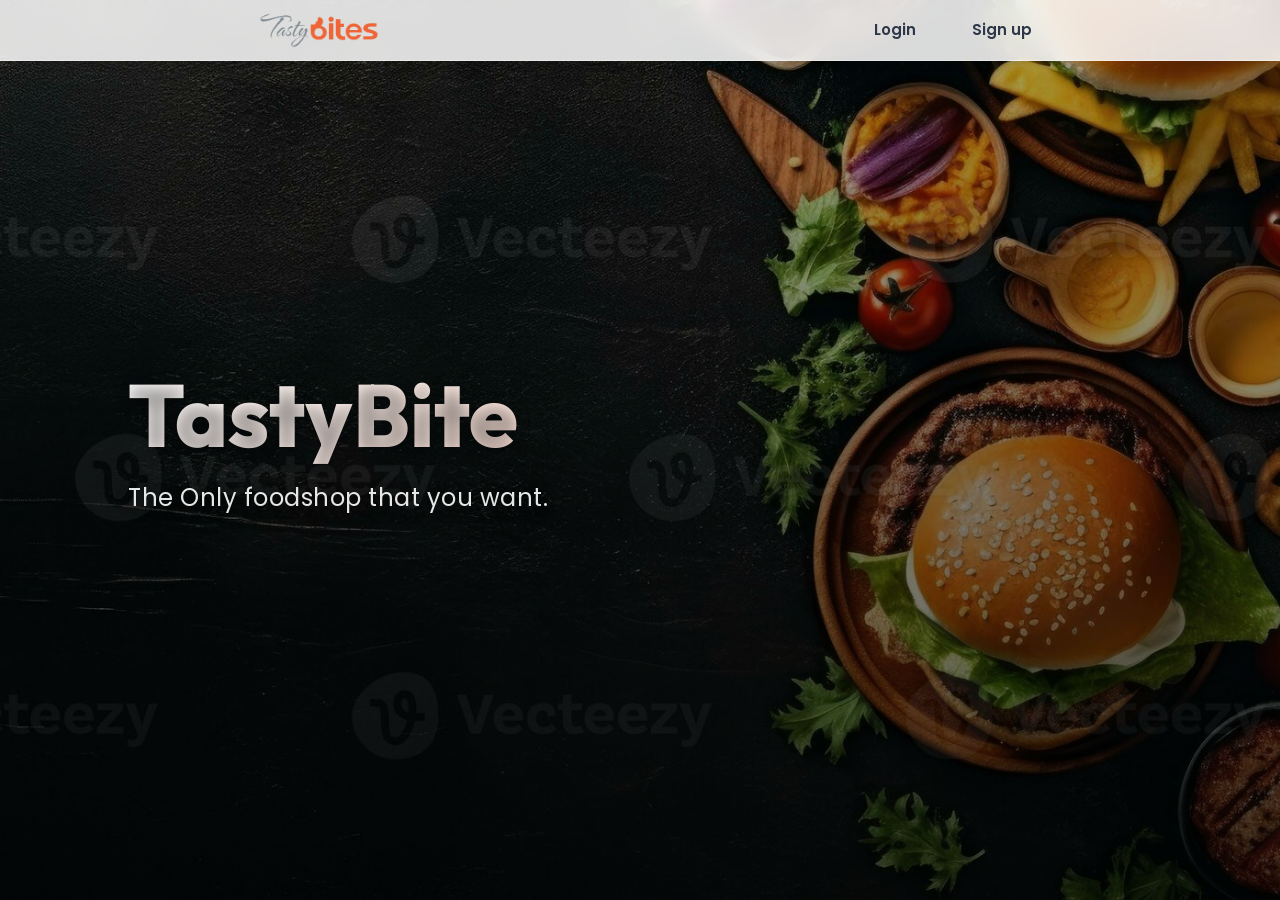
<file: TastyBite (Front-end)/index.html>
<!DOCTYPE html>
<html lang="en">

<head>
    <meta charset="UTF-8">
    <meta name="viewport" content="width=device-width, initial-scale=1.0">
    <title>Home</title>
    <link href="https://cdn.jsdelivr.net/npm/bootstrap@5.3.3/dist/css/bootstrap.min.css" rel="stylesheet"
        integrity="sha384-QWTKZyjpPEjISv5WaRU9OFeRpok6YctnYmDr5pNlyT2bRjXh0JMhjY6hW+ALEwIH" crossorigin="anonymous">
    <link rel="stylesheet" href="./style.css">

</head>

<body>

    <div class="background">
        <nav class="d-flex justify-content-around align-items-center p-2">
            <div>
                <a id="logo-link" href="./index.html"><img style="height: 50px;"
                        src="./Image/background-logo-edited.png" alt=""></a>
            </div>
            <ul class="d-flex gap-4 mb-0">
                <!-- <li class="menu"><a href="./food.html">Food</a></li> -->
                <li class="menu"><a href="./login.html">Login</a></li>
                <li class="menu"><a href="./Sign_up.html">Sign up</a></li>
            </ul>
        </nav>
        <div class="background-texts">
            <h1 class="background-title">TastyBite</h1>
            <p class="background-txt">The Only foodshop that you want.</p>
        </div>


    </div>


    <!-- script -->
    <script src="./app.js"></script>
    <script src="https://cdn.jsdelivr.net/npm/bootstrap@5.3.3/dist/js/bootstrap.bundle.min.js"
        integrity="sha384-YvpcrYf0tY3lHB60NNkmXc5s9fDVZLESaAA55NDzOxhy9GkcIdslK1eN7N6jIeHz"
        crossorigin="anonymous"></script>
</body>



</html>
</file>
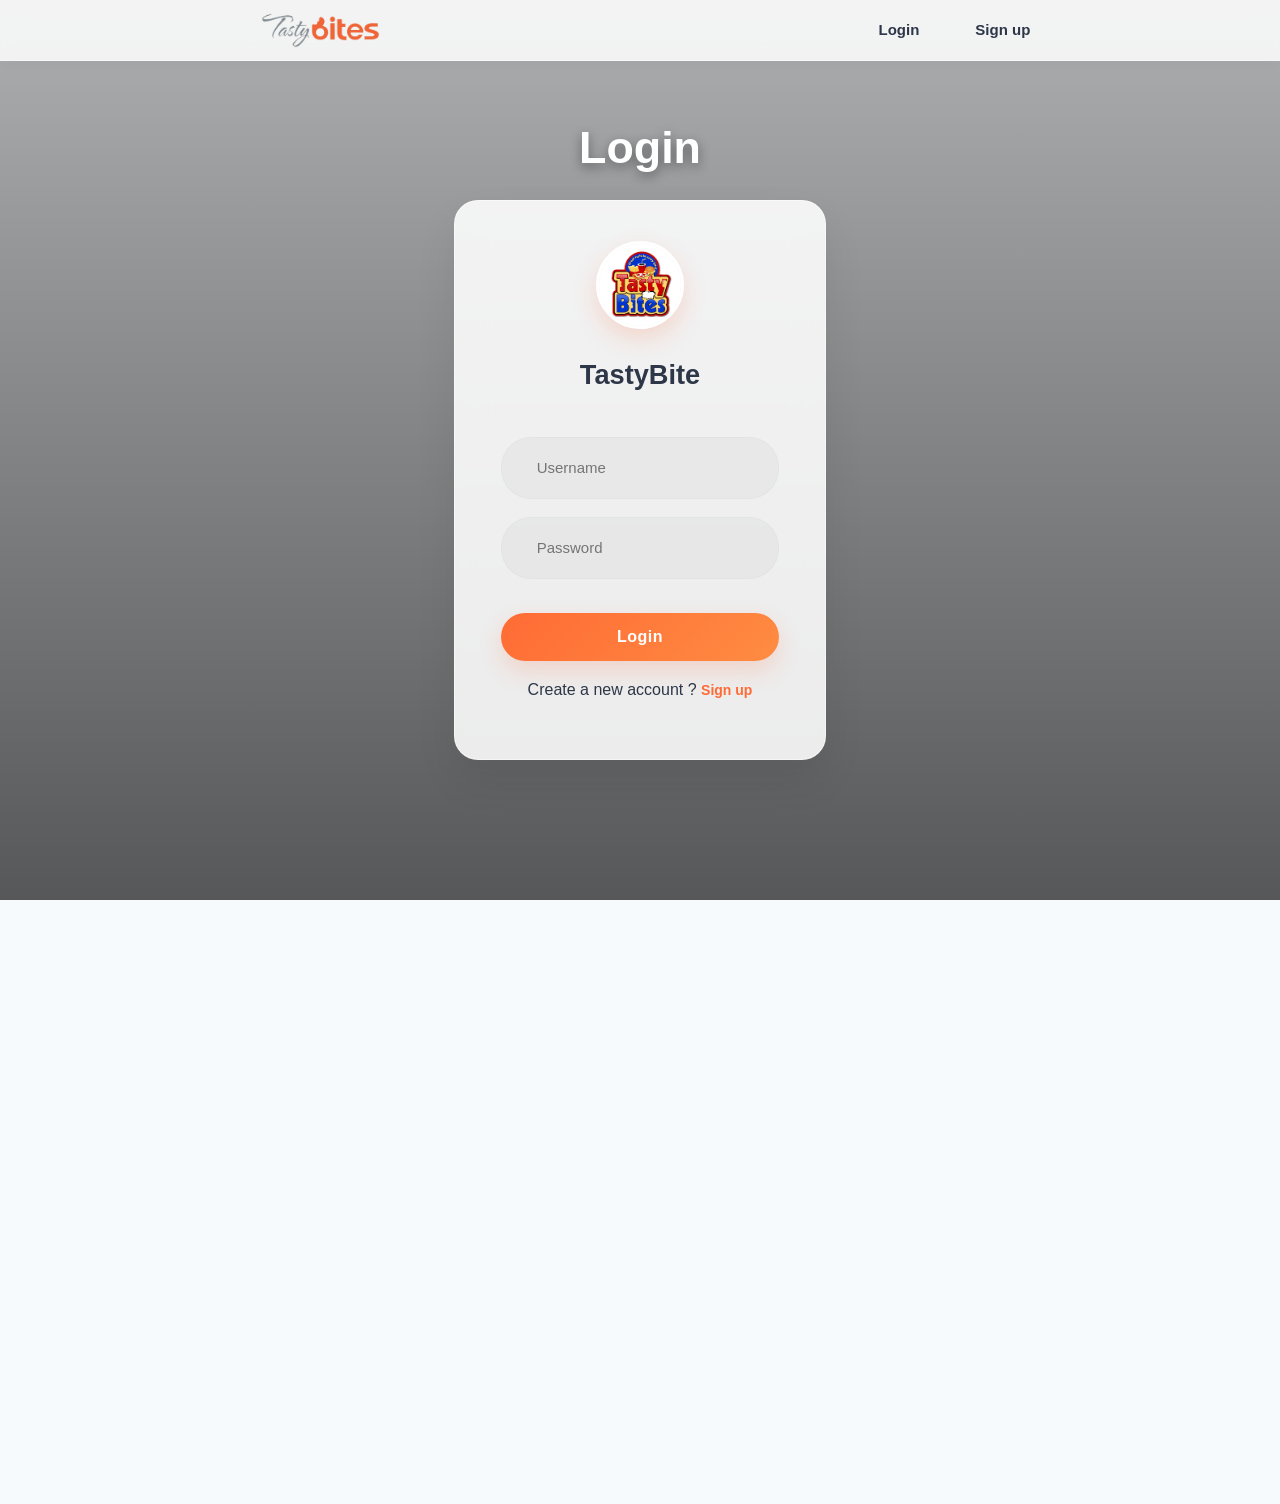
<file: TastyBite (Front-end)/edit_profile.html>
<!DOCTYPE html>
<html lang="en">

<head>
    <meta charset="UTF-8">
    <meta name="viewport" content="width=device-width, initial-scale=1.0">
    <title>Edit Profile - TastyBite</title>

    <link href="https://cdn.jsdelivr.net/npm/bootstrap@5.3.3/dist/css/bootstrap.min.css" rel="stylesheet"
        integrity="sha384-QWTKZyjpPEjISv5WaRU9OFeRpok6YctnYmDr5pNlyT2bRjXh0JMhjY6hW+ALEwIH" crossorigin="anonymous">
    <link rel="stylesheet" href="https://cdnjs.cloudflare.com/ajax/libs/font-awesome/4.7.0/css/font-awesome.min.css">

    <link rel="stylesheet" href="./style.css">
</head>

<body class="All-page-background">

    <nav class="d-flex justify-content-around align-items-center p-2">
        <div>
            <a id="logo-link" href="./index.html"><img style="height: 50px;" src="./Image/background-logo-edited.png" alt=""></a>
        </div>
        <ul class="d-flex gap-4 mb-0 align-items-center">
            <li class="menu"><a href="./food.html">Foods</a></li>
            <li class="menu"><a href="./profile.html">Profile</a></li>
            <li class="menu"><a href="./favorite_foods.html">Favorites</a></li>
            <li class="menu"><a href="./order_history.html">Order History</a></li>
            <li onclick="handlelogOut()" class="menu"><a href="#">Logout</a></li>
            <li class="nav-icon-item">
                <a href="#" class="nav-icon-link" title="Notifications" id="notification-bell-btn">
                    <i class="fa fa-bell"></i>
                    <span class="badge badge-notification" id="nav-notification-count" style="display: none;">0</span>
                </a>
                <div class="notification-dropdown" id="notification-dropdown">
                    <div class="dropdown-header">
                        <span>Notifications</span>
                        <button onclick="clearAllNotifications(event)" class="clear-all-btn">Clear All</button>
                    </div>
                    <div class="dropdown-body" id="notification-items-container">
                        <!-- Loaded dynamically via JS -->
                    </div>
                </div>
            </li>
            <li class="nav-icon-item">
                <a href="./place_order.html" class="nav-icon-link" title="Shopping Cart">
                    <i class="fa fa-shopping-cart"></i>
                    <span class="badge badge-cart" id="nav-cart-count" style="display: none;">0</span>
                </a>
            </li>
        </ul>
    </nav>

    <div class="profile-container d-flex align-items-center justify-content-center" style="min-height: 80vh;">
        <div class="edit-profile-card" style="max-width: 700px; width: 90%; margin: 60px auto; display: block;">
            <h2>Edit Your Profile</h2>
            <form id="edit-profile-form" onsubmit="handleEditProfile(event)">
                <div class="row">
                    <div class="col-md-6 form-group">
                        <label for="first_name">First Name</label>
                        <input type="text" id="first_name" placeholder="First name">
                    </div>
                    <div class="col-md-6 form-group">
                        <label for="last_name">Last Name</label>
                        <input type="text" id="last_name" placeholder="Last name">
                    </div>
                </div>
                
                <div class="form-group">
                    <label for="email">Email Address</label>
                    <input type="email" id="email" placeholder="Email address" required>
                </div>
                
                <div class="form-group">
                    <label for="contact_number">Contact Number</label>
                    <input type="text" id="contact_number" placeholder="Contact number" required>
                </div>
                
                <div class="form-group">
                    <label for="address">Delivery Address</label>
                    <input type="text" id="address" placeholder="Address" required>
                </div>
                
                <div class="form-group">
                    <label for="image_url">Profile Picture URL</label>
                    <input type="url" id="image_url" placeholder="Image URL">
                </div>
                
                <div class="d-flex gap-3 mt-4">
                    <button type="button" onclick="window.location.href='./profile.html'" id="search-button" style="flex: 1; background: linear-gradient(135deg, #718096 0%, #4a5568 100%); border-radius: 12px; box-shadow: none;">Cancel</button>
                    <button type="submit" id="search-button" style="flex: 1.5; border-radius: 12px;">Save Changes</button>
                </div>
            </form>
        </div>
    </div>

    <footer class="footer-all p-5">
        <div class="container w-75 m-auto p-5 row">
            <div class="col-md-6">
                <h3>TastyBite</h3>
                <h5>Follow Us On</h5>
                <div class="icons">
                    <img src="./Image/LinkedIn.png" alt="">
                    <img src="./Image/YouTube.png" alt="">
                </div>
            </div>
            <div class="col-md-6">
                <h5>Company</h5>
                <li>About</li>
                <li>Contact us</li>
                <li>Culture</li>
                <li>Blog</li>
            </div>
        </div>
        <hr>
        <p class="text-center mt-3"><small>Copyright @ TastyBite. All Rights Reserved</small></p>
    </footer>

    <!-- script -->
    <script src="./app.js"></script>
    <script src="./edit_profile.js"></script>
    <script src="./logout.js"></script>
    <script src="https://cdn.jsdelivr.net/npm/bootstrap@5.3.3/dist/js/bootstrap.bundle.min.js"
        integrity="sha384-YvpcrYf0tY3lHB60NNkmXc5s9fDVZLESaAA55NDzOxhy9GkcIdslK1eN7N6jIeHz"
        crossorigin="anonymous"></script>
</body>

</html>
</file>
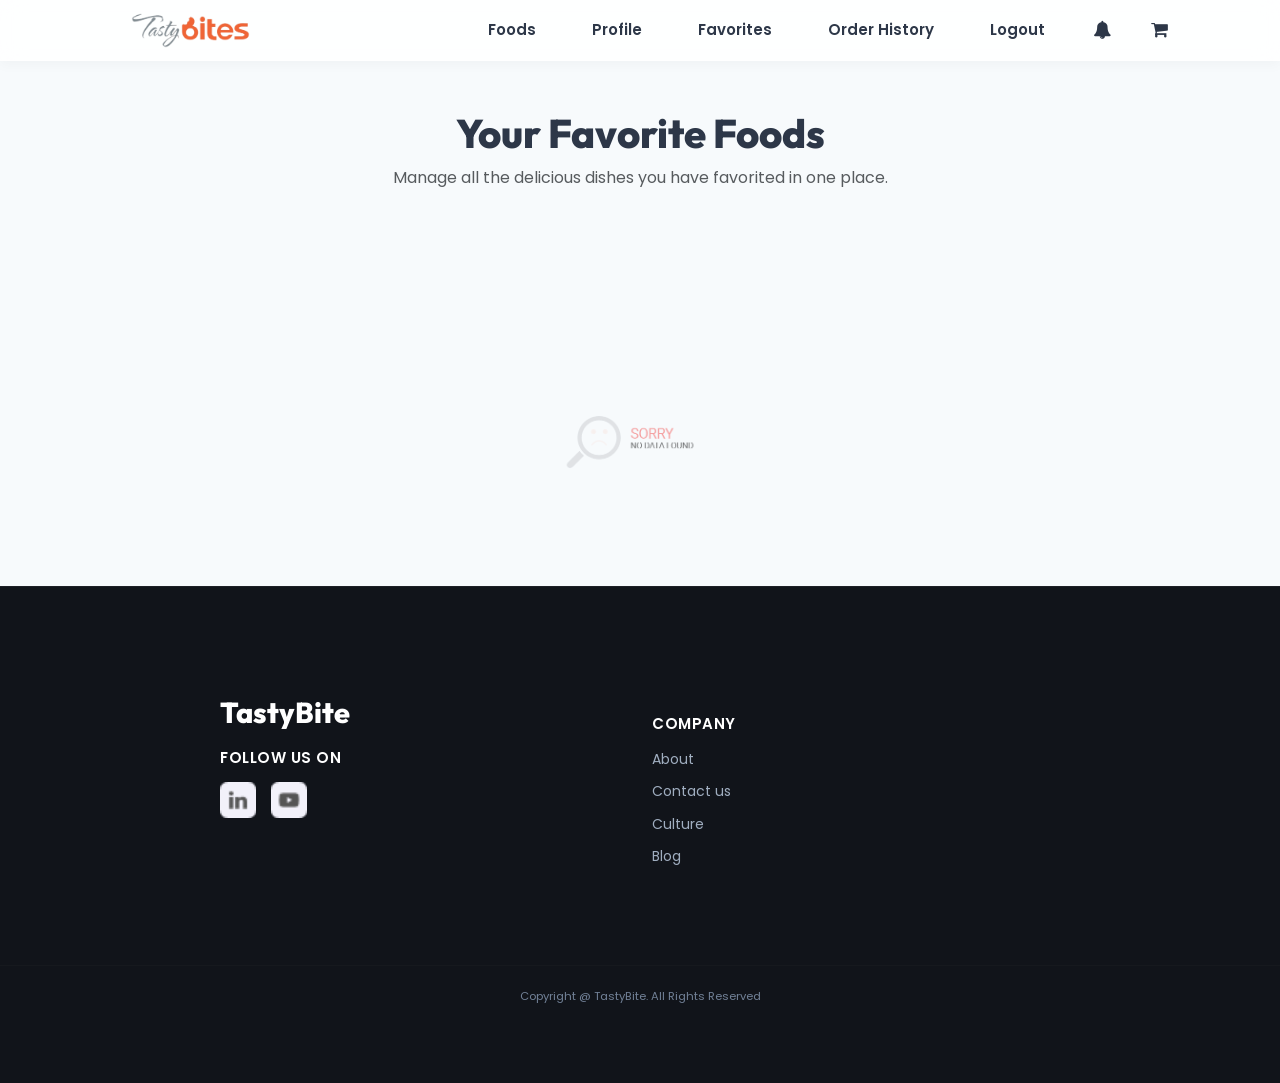
<file: TastyBite (Front-end)/favorite_foods.html>
<!DOCTYPE html>
<html lang="en">

<head>
    <meta charset="UTF-8">
    <meta name="viewport" content="width=device-width, initial-scale=1.0">
    <title>Favorite Foods</title>
    <link href="https://cdn.jsdelivr.net/npm/bootstrap@5.3.3/dist/css/bootstrap.min.css" rel="stylesheet"
        integrity="sha384-QWTKZyjpPEjISv5WaRU9OFeRpok6YctnYmDr5pNlyT2bRjXh0JMhjY6hW+ALEwIH" crossorigin="anonymous">
    <link rel="stylesheet" href="https://cdnjs.cloudflare.com/ajax/libs/font-awesome/4.7.0/css/font-awesome.min.css">
    <link rel="stylesheet" href="./style.css">
</head>

<body class="All-page-background">
    <nav class="d-flex justify-content-around align-items-center p-2">
        <div>
            <a id="logo-link" href="./index.html"><img style="height: 50px;" src="./Image/background-logo-edited.png" alt=""></a>
        </div>
        <ul class="d-flex gap-4 mb-0 align-items-center">
            <li class="menu"><a href="./food.html">Foods</a></li>
            <li class="menu"><a href="./profile.html">Profile</a></li>
            <li class="menu"><a href="./favorite_foods.html">Favorites</a></li>
            <li class="menu"><a href="./order_history.html">Order History</a></li>
            <li onclick="handlelogOut()" class="menu"><a href="#">Logout</a></li>
            <li class="nav-icon-item">
                <a href="#" class="nav-icon-link" title="Notifications" id="notification-bell-btn">
                    <i class="fa fa-bell"></i>
                    <span class="badge badge-notification" id="nav-notification-count" style="display: none;">0</span>
                </a>
                <div class="notification-dropdown" id="notification-dropdown">
                    <div class="dropdown-header">
                        <span>Notifications</span>
                        <button onclick="clearAllNotifications(event)" class="clear-all-btn">Clear All</button>
                    </div>
                    <div class="dropdown-body" id="notification-items-container">
                        <!-- Loaded dynamically via JS -->
                    </div>
                </div>
            </li>
            <li class="nav-icon-item">
                <a href="./place_order.html" class="nav-icon-link" title="Shopping Cart">
                    <i class="fa fa-shopping-cart"></i>
                    <span class="badge badge-cart" id="nav-cart-count" style="display: none;">0</span>
                </a>
            </li>
        </ul>
    </nav>

    <!-- Page Header Title -->
    <div class="container my-5">
        <h1 class="text-center" style="font-family: 'Outfit', sans-serif; font-weight: 800; color: var(--text-dark);">Your Favorite Foods</h1>
        <p class="text-center text-muted">Manage all the delicious dishes you have favorited in one place.</p>
    </div>

    <!-- Favorite Food items show korar kaj -->
    <div id="AllFavoriteFood" class="d-flex justify-content-center flex-wrap gap-4 px-3" style="max-width: 1200px; margin: 0 auto 80px auto;">
        <!-- Loaded dynamically via JS -->
    </div>

    <!-- No Data State -->
    <div id="nodata" style="display: none;">
        <img src="./Image/nodata (1).png" alt="">
    </div>

    <!-- footer er kaj -->
    <footer class="footer-all p-5">
        <div class="container w-75 m-auto p-5 row">
            <div class="col-md-6">
                <h3>TastyBite</h3>
                <h5>Follow Us On</h5>
                <div class="icons">
                    <img src="./Image/LinkedIn.png" alt="">
                    <img src="./Image/YouTube.png" alt="">
                </div>
            </div>
            <div class="col-md-6">
                <h5>Company</h5>
                <li>About</li>
                <li>Contact us</li>
                <li>Culture</li>
                <li>Blog</li>
            </div>
        </div>
        <hr>
        <p class="text-center mt-3"><small>Copyright @ TastyBite. All Rights Reserved</small></p>
    </footer>

    <!-- scripts -->
    <script src="./app.js"></script>
    <script src="./favorite_foods.js"></script>
    <script src="./logout.js"></script>
    <script src="https://cdn.jsdelivr.net/npm/bootstrap@5.3.3/dist/js/bootstrap.bundle.min.js"
        integrity="sha384-YvpcrYf0tY3lHB60NNkmXc5s9fDVZLESaAA55NDzOxhy9GkcIdslK1eN7N6jIeHz"
        crossorigin="anonymous"></script>
</body>

</html>
</file>
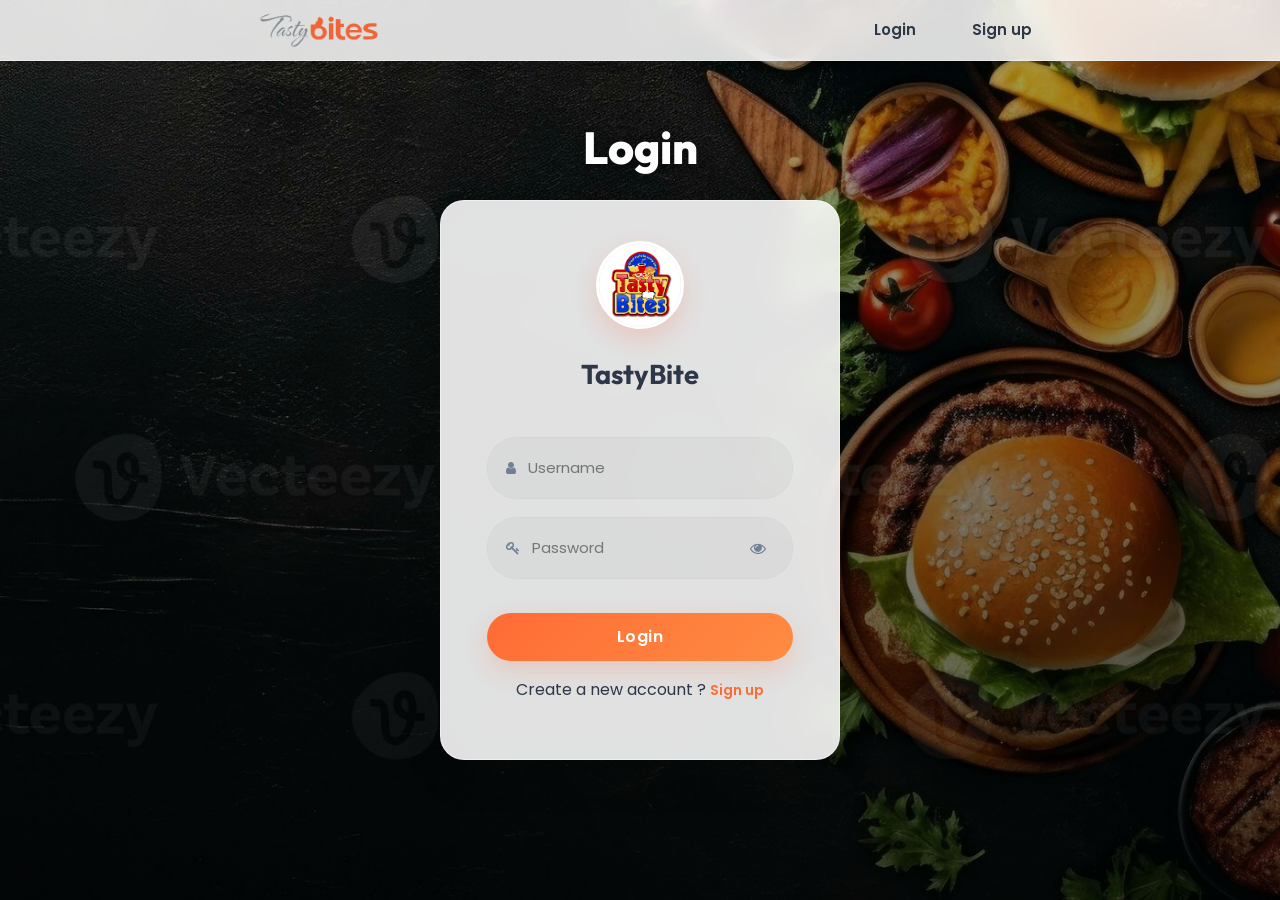
<file: TastyBite (Front-end)/food.html>
<!DOCTYPE html>
<html lang="en">

<head>
    <meta charset="UTF-8">
    <meta name="viewport" content="width=device-width, initial-scale=1.0">
    <title>Food Items</title>
    <link href="https://cdn.jsdelivr.net/npm/bootstrap@5.3.3/dist/css/bootstrap.min.css" rel="stylesheet"
        integrity="sha384-QWTKZyjpPEjISv5WaRU9OFeRpok6YctnYmDr5pNlyT2bRjXh0JMhjY6hW+ALEwIH" crossorigin="anonymous">
    <link rel="stylesheet" href="https://cdnjs.cloudflare.com/ajax/libs/font-awesome/4.7.0/css/font-awesome.min.css">
    <link rel="stylesheet" href="./style.css">
</head>

<body class="All-page-background">
    <nav class="d-flex justify-content-around align-items-center p-2">
        <div>
            <a id="logo-link" href="./index.html"><img style="height: 50px;" src="./Image/background-logo-edited.png" alt=""></a>
        </div>
        <ul class="d-flex gap-4 mb-0 align-items-center">
            <li class="menu"><a href="./food.html">Foods</a></li>
            <li class="menu"><a href="./profile.html">Profile</a></li>
            <li class="menu"><a href="./favorite_foods.html">Favorites</a></li>
            <li class="menu"><a href="./order_history.html">Order History</a></li>
            <li onclick="handlelogOut()" class="menu"><a href="#">Logout</a></li>
            <li class="nav-icon-item">
                <a href="#" class="nav-icon-link" title="Notifications" id="notification-bell-btn">
                    <i class="fa fa-bell"></i>
                    <span class="badge badge-notification" id="nav-notification-count" style="display: none;">0</span>
                </a>
                <div class="notification-dropdown" id="notification-dropdown">
                    <div class="dropdown-header">
                        <span>Notifications</span>
                        <button onclick="clearAllNotifications(event)" class="clear-all-btn">Clear All</button>
                    </div>
                    <div class="dropdown-body" id="notification-items-container">
                        <!-- Loaded dynamically via JS -->
                    </div>
                </div>
            </li>
            <li class="nav-icon-item">
                <a href="./place_order.html" class="nav-icon-link" title="Shopping Cart">
                    <i class="fa fa-shopping-cart"></i>
                    <span class="badge badge-cart" id="nav-cart-count" style="display: none;">0</span>
                </a>
            </li>
        </ul>
    </nav>


    <!-- search er kaj -->
    <div class="search-container">
        <div class="center">
            <div>
                <input id="search" type="text" placeholder="search...">
            </div>
            <div>
                <button id="search-button" onclick="handleSearch()">Search</button>
            </div>
        </div>

    </div>

    <!-- Premium Price range & Sorting Toolbar -->
    <div class="filter-toolbar">
        <div class="filter-group">
            <div class="filter-item">
                <label for="price-range">Max Price: <span id="price-val">৳1000</span></label>
                <input type="range" id="price-range" min="0" max="1000" step="10" value="1000" oninput="applyFiltersAndSort()">
            </div>

            <div class="filter-item">
                <label for="category-select">Category:</label>
                <select id="category-select" onchange="applyFiltersAndSort()">
                    <option value="all">All Categories</option>
                </select>
            </div>
            
            <div class="filter-item">
                <label for="sort-by">Sort By:</label>
                <select id="sort-by" onchange="applyFiltersAndSort()">
                    <option value="default">Default</option>
                    <option value="low-to-high">Price: Low to High</option>
                    <option value="high-to-low">Price: High to Low</option>
                    <option value="popular">Popular (Specials First)</option>
                    <option value="discount">Highest Discount</option>
                </select>
            </div>
        </div>
    </div>






    <!-- <div id="nodata">
        <div>
            <img src="./Image/nodata (1).png" alt="">
        </div>
        <div>
            <h1>hello</h1>
        </div>
    </div> -->

    <!-- food items show korar kaj -->
    <div id="AllFood">
        <!-- <div class="food-cart">
            <img class="food-img" src="./Image/satoru-gojo-.png" alt="">
            <h4>Gojo Satoru</h4>
            <p>Description</p>
            <h4>category</h4>
            <hr>
            <h4>price <span class="fs-6">50% off</span></h4>
            <h4>Discount price</h4>
            <div class="d-flex justify-content-around">
                <button>Details</button>
                <button>Add to cart</button>
            </div>
        </div> -->
    </div>
    <div id="nodata">
        <img src="./Image/nodata (1).png" alt="">
    </div>


    <!-- footer er kaj -->
    <footer class="footer-all p-5">
        <div class="container w-75 m-auto p-5 row">
            <div class="col-md-6">
                <h3>TastyBite</h3>
                <h5>Follow Us On</h5>
                <div class="icons">
                    <img src="./Image/LinkedIn.png" alt="">
                    <img src="./Image/YouTube.png" alt="">
                </div>
            </div>
            <div class="col-md-6">
                <h5>Company</h5>
                <li>About</li>
                <li>Contact us</li>
                <li>Culture</li>
                <li>Blog</li>
            </div>
        </div>
        <hr>
        <p class="text-center mt-3"><small>Copyright @ TastyBite. All Rights Reserved</small></p>

    </footer>



    <!-- script -->
    <script src="./app.js"></script>
    <script src="./food.js"></script>
    <script src="./Food_details.js"></script>
    <script src="./logout.js"></script>
    <script src="https://cdn.jsdelivr.net/npm/bootstrap@5.3.3/dist/js/bootstrap.bundle.min.js"
        integrity="sha384-YvpcrYf0tY3lHB60NNkmXc5s9fDVZLESaAA55NDzOxhy9GkcIdslK1eN7N6jIeHz"
        crossorigin="anonymous"></script>
</body>

</html>
</file>
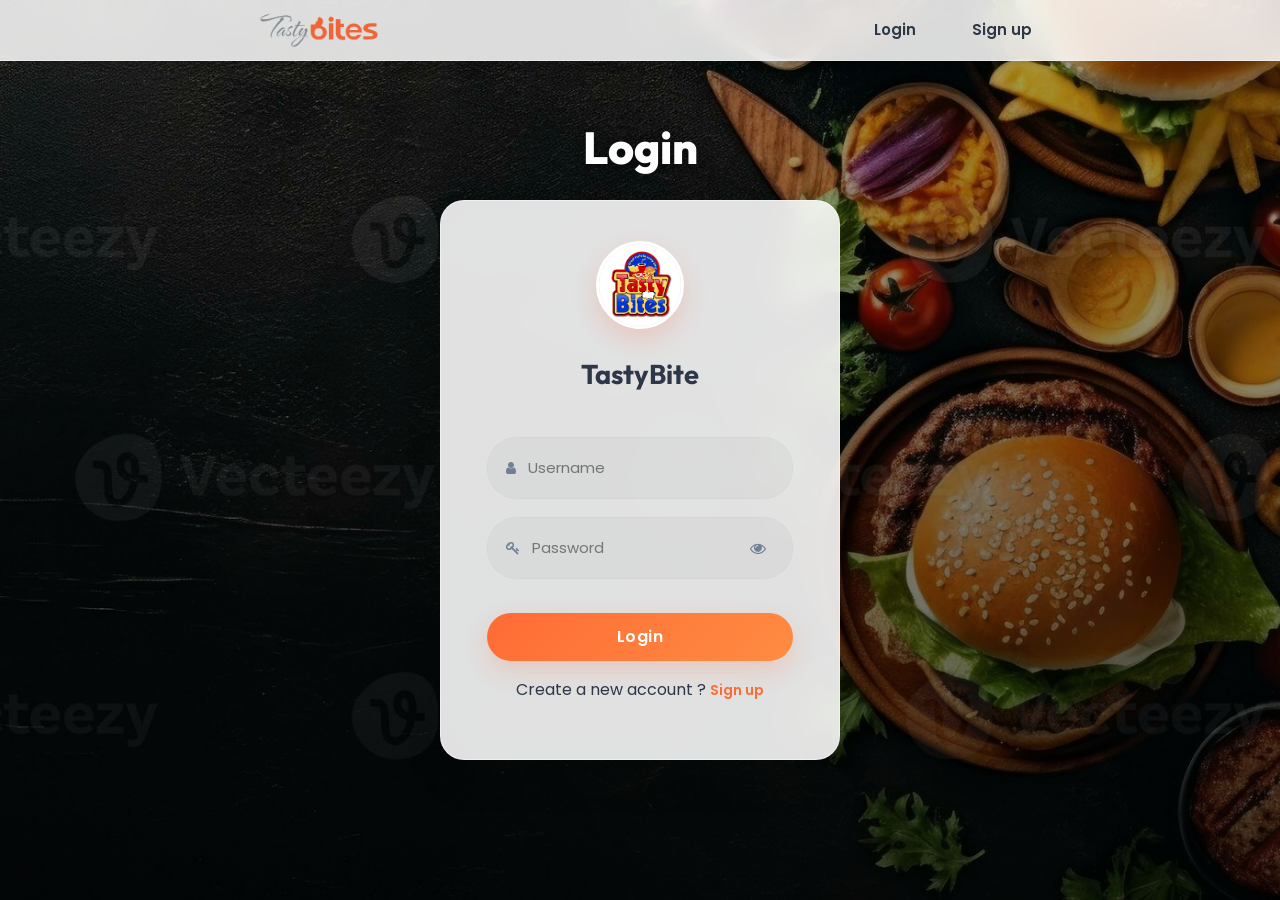
<file: TastyBite (Front-end)/login.html>
<!DOCTYPE html>
<html lang="en">

<head>
    <meta charset="UTF-8">
    <meta name="viewport" content="width=device-width, initial-scale=1.0">
    <title>Login</title>
    <link href="https://cdn.jsdelivr.net/npm/bootstrap@5.3.3/dist/css/bootstrap.min.css" rel="stylesheet"
        integrity="sha384-QWTKZyjpPEjISv5WaRU9OFeRpok6YctnYmDr5pNlyT2bRjXh0JMhjY6hW+ALEwIH" crossorigin="anonymous">
    <link rel="stylesheet" href="https://cdnjs.cloudflare.com/ajax/libs/font-awesome/4.7.0/css/font-awesome.min.css">
    <link rel="stylesheet" href="./style.css">
</head>

<body>
    <div class="background">
        <nav class="d-flex justify-content-around align-items-center p-2">
            <div>
                <a id="logo-link" href="./index.html"><img style="height: 50px;" src="./Image/background-logo-edited.png" alt=""></a>
            </div>
            <ul class="d-flex gap-4 mb-0">
                <!-- <li class="menu"><a href="./food.html">Food</a></li> -->
                <li class="menu"><a href="./login.html">Login</a></li>
                <li class="menu"><a href="./Sign_up.html">Sign up</a></li>
            </ul>
        </nav>



        <div class="login-container">
            <h1 class="login-txt">Login</h1>
            <div class="wrapper-login">
                <div class="logo">
                    <img src="./Image/Tastybite.png" alt="">
                </div>
                <div class="text-center mt-4 name">
                    TastyBite
                </div>
                <form class="p-3 mt-3">
                    <div class="form-field d-flex align-items-center">
                        <span class="fa fa-user"></span>

                        <input id="login-username" type="text" name="userName"  placeholder="Username"  required>

                    </div>
                    <div class="form-field d-flex align-items-center">
                        <span class="fa fa-key"></span>

                        <input id="login-password" type="password" name="password"  placeholder="Password"  required>
                        <i class="fa fa-eye password-toggle" onclick="togglePassword('login-password', this)"></i>

                    </div>
                    <button onclick="handleLogin(event)" class="btn mt-3">Login</button>
                </form>
                <div class="text-center fs-6">
                    <p>Create a new account ? <a href="./Sign_up.html">Sign up</a></p>
                </div>
            </div>
        </div>
    </div>
    <!-- navbar er kaj -->
    <!-- <nav class="d-flex justify-content-around align-items-center p-2" style="background-color: #e9dfdfc5;">
        <div>
            <img style="height: 50px;" src="./Image/background-logo-edited.png" alt="">
        </div>
        <div class="d-flex gap-4">
            </ul>
            <li class="menu"><a href="#">Home</a></li>
            <li class="menu"><a href="./food.html">Food</a></li>
            <li class="menu"><a href="#">Login</a></li>
            <li class="menu"><a href="#">Contact</a></li>
            </ul>
        </div>
    </nav> -->












    <!-- footer er kaj -->
    <!-- <footer class="footer-all p-5">
        <div class="container w-75 m-auto p-5 row">
            <div class="col-md-6">
                <h3>TastyBite</h3>
                <h5>Follow Us On</h5>
                <div class="icons">
                    <img src="./Image/LinkedIn.png" alt="">
                    <img src="./Image/YouTube.png" alt="">
                </div>
            </div>
            <div class="col-md-6">
                <h5>Company</h5>
                <li>About</li>
                <li>Contact us</li>
                <li>Culture</li>
                <li>Blog</li>
            </div>
        </div>
        <hr>
        <p class="text-center mt-3"><small>Copyright @ TastyBite. All Rights Reserved</small></p>

    </footer> -->


    <!-- script -->
    <script src="./app.js"></script>
    <script src="./auth.js"></script>
    <script src="https://cdn.jsdelivr.net/npm/bootstrap@5.3.3/dist/js/bootstrap.bundle.min.js"
        integrity="sha384-YvpcrYf0tY3lHB60NNkmXc5s9fDVZLESaAA55NDzOxhy9GkcIdslK1eN7N6jIeHz"
        crossorigin="anonymous"></script>
</body>

</html>
</file>
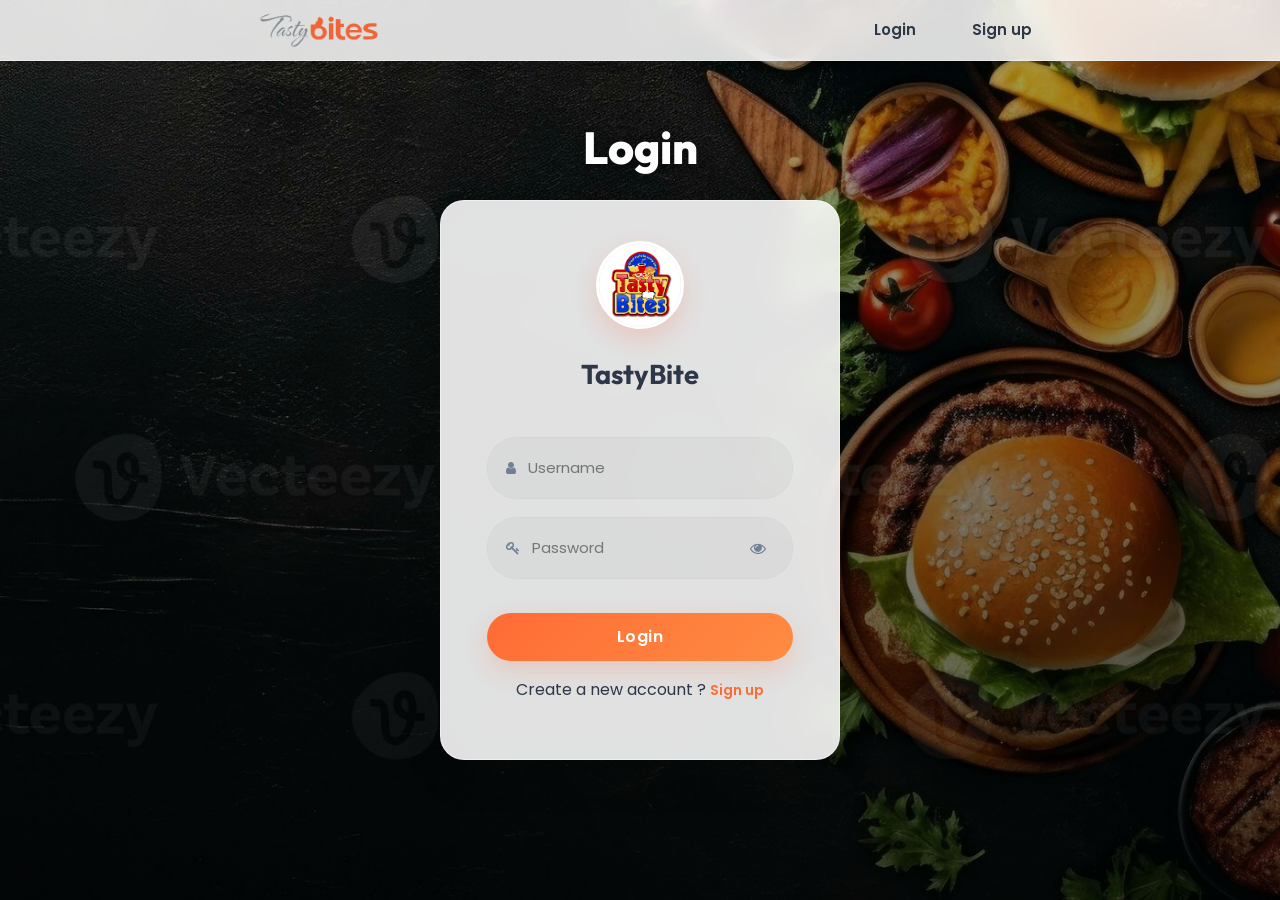
<file: TastyBite (Front-end)/place_order.html>
<!DOCTYPE html>
<html lang="en">

<head>
    <meta charset="UTF-8">
    <meta name="viewport" content="width=device-width, initial-scale=1.0">
    <title>Place Order</title>
    <link href="https://cdn.jsdelivr.net/npm/bootstrap@5.3.3/dist/css/bootstrap.min.css" rel="stylesheet"
        integrity="sha384-QWTKZyjpPEjISv5WaRU9OFeRpok6YctnYmDr5pNlyT2bRjXh0JMhjY6hW+ALEwIH" crossorigin="anonymous">
    <link rel="stylesheet" href="https://cdnjs.cloudflare.com/ajax/libs/font-awesome/4.7.0/css/font-awesome.min.css">
    <link rel="stylesheet" href="./style.css">

</head>

<body>
    <nav class="d-flex justify-content-around align-items-center p-2">
        <div>
            <a id="logo-link" href="./index.html"><img style="height: 50px;" src="./Image/background-logo-edited.png" alt=""></a>
        </div>
        <ul class="d-flex gap-4 mb-0 align-items-center">
            <li class="menu"><a href="./food.html">Foods</a></li>
            <li class="menu"><a href="./profile.html">Profile</a></li>
            <li class="menu"><a href="./favorite_foods.html">Favorites</a></li>
            <li class="menu"><a href="./order_history.html">Order History</a></li>
            <li onclick="handlelogOut()" class="menu"><a href="#">Logout</a></li>
            <li class="nav-icon-item">
                <a href="#" class="nav-icon-link" title="Notifications" id="notification-bell-btn">
                    <i class="fa fa-bell"></i>
                    <span class="badge badge-notification" id="nav-notification-count" style="display: none;">0</span>
                </a>
                <div class="notification-dropdown" id="notification-dropdown">
                    <div class="dropdown-header">
                        <span>Notifications</span>
                        <button onclick="clearAllNotifications(event)" class="clear-all-btn">Clear All</button>
                    </div>
                    <div class="dropdown-body" id="notification-items-container">
                        <!-- Loaded dynamically via JS -->
                    </div>
                </div>
            </li>
            <li class="nav-icon-item">
                <a href="./place_order.html" class="nav-icon-link" title="Shopping Cart">
                    <i class="fa fa-shopping-cart"></i>
                    <span class="badge badge-cart" id="nav-cart-count" style="display: none;">0</span>
                </a>
            </li>
        </ul>
    </nav>




    <div class="place-order-table">
        <br>
        <h3>Your Orders</h3>
        <table class="table table-bordered">
            <thead>
                <tr>
                    <th scope="col">Name</th>
                    <th scope="col">Price</th>
                    <th scope="col">Discount</th>
                    <th scope="col">Discount Price</th>
                    <th scope="col">Quantity</th>
                    <th scope="col">Total Price</th>
                    <th scope="col">Remove</th>
                </tr>
            </thead>

            <tbody id="tbody">
                <!-- <tr>
                    <td>Mark</td>
                    <td>Otto</td>
                </tr> -->
                <!-- <tr>
                    <td colspan="1">Total Price</td>
                    <td>2000</td>
                </tr> -->
            </tbody>
        </table>
        <button class="price-button">Submit Order</button>
    </div>



    <!-- script -->
    <script src="./app.js"></script>
    <script src="./place_order.js"></script>
    <script src="./logout.js"></script>
    <script src="https://cdn.jsdelivr.net/npm/bootstrap@5.3.3/dist/js/bootstrap.bundle.min.js"
        integrity="sha384-YvpcrYf0tY3lHB60NNkmXc5s9fDVZLESaAA55NDzOxhy9GkcIdslK1eN7N6jIeHz"
        crossorigin="anonymous"></script>
</body>

</html>
</file>
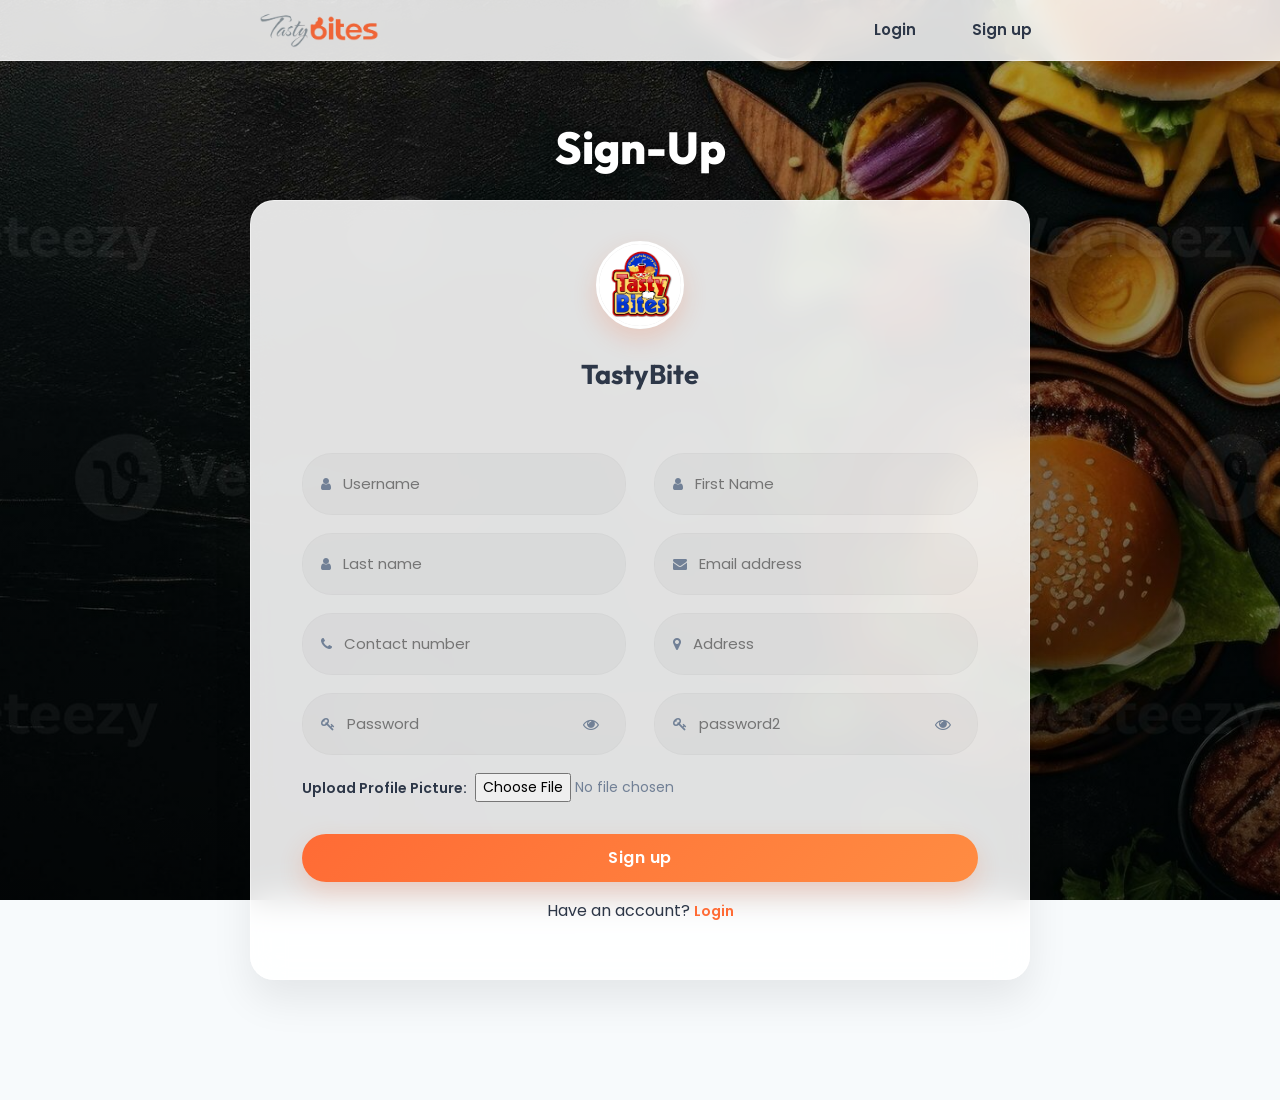
<file: TastyBite (Front-end)/Sign_up.html>
<!DOCTYPE html>
<html lang="en">

<head>
    <meta charset="UTF-8">
    <meta name="viewport" content="width=device-width, initial-scale=1.0">
    <title>Sign up</title>
    <link href="https://cdn.jsdelivr.net/npm/bootstrap@5.3.3/dist/css/bootstrap.min.css" rel="stylesheet"
        integrity="sha384-QWTKZyjpPEjISv5WaRU9OFeRpok6YctnYmDr5pNlyT2bRjXh0JMhjY6hW+ALEwIH" crossorigin="anonymous">
    <link rel="stylesheet" href="https://cdnjs.cloudflare.com/ajax/libs/font-awesome/4.7.0/css/font-awesome.min.css">
    <link rel="stylesheet" href="./style.css">
</head>

<body>
    <!-- navbar er kaj -->
    <div class="background">
        <nav class="d-flex justify-content-around align-items-center p-2">
            <div>
                <a id="logo-link" href="./index.html"><img style="height: 50px;" src="./Image/background-logo-edited.png" alt=""></a>
            </div>
            <ul class="d-flex gap-4 mb-0">
                <!-- <li class="menu"><a href="./food.html">Food</a></li> -->
                <li class="menu"><a href="./login.html">Login</a></li>
                <li class="menu"><a href="./Sign_up.html">Sign up</a></li>
            </ul>
        </nav>



        <div class="login-container">
            <h1 class="login-txt">Sign-Up</h1>
            <div class="wrapper">
                <div class="logo">
                    <img src="./Image/Tastybite.png" alt="">
                </div>
                <div class="text-center mt-4 name">
                    TastyBite
                </div>
                <form class="p-3 mt-3" action="" onsubmit="handleRegistration(event)" enctype="multipart/form-data"
                    method="post">
                    <p id="error" class="text-danger"></p>
                    <div class="d-flex gap-4">
                        <div>
                            <div class="form-field d-flex align-items-center">
                                <span class="fa fa-user"></span>
                                <input id="username" type="text" class="input" placeholder="Username"  required>
                            </div>

                            <div class="form-field d-flex align-items-center">
                                <span class="fa fa-user"></span>
                                <input id="last_name" type="text" class="input" placeholder="Last name " required>
                            </div>
                            <div class="form-field d-flex align-items-center">
                                <span class="fa fa-phone"></span>
                                <input id="contuct_number" type="text" class="input" placeholder="Contact number" 
                                    required>
                            </div>

                            <div class="form-field d-flex align-items-center">
                                <span class="fa fa-key"></span>
                                <input id="password" type="password" class="input" placeholder="Password"  required>
                                <i class="fa fa-eye password-toggle" onclick="togglePassword('password', this)"></i>
                            </div>

                        </div>

                        <div>
                            <div class="form-field d-flex align-items-center">
                                <span class="fa fa-user"></span>
                                <input id="first_name" type="text" class="input" placeholder="First Name" required>
                            </div>

                            <div class="form-field d-flex align-items-center">
                                <span class="fa fa-envelope"></span>
                                <input id="email" type="email" class="input" placeholder="Email address" required>
                            </div>
                            <div class="form-field d-flex align-items-center">
                                <span class="fa fa-map-marker"></span>
                                <input id="address" type="text" class="input" placeholder="Address"  required>
                            </div>

                            <div class="form-field d-flex align-items-center">
                                <span class="fa fa-key"></span>
                                <input id="password2" type="password" class="input" placeholder="password2" required>
                                <i class="fa fa-eye password-toggle" onclick="togglePassword('password2', this)"></i>
                            </div>
                        </div>
                    </div>

                    <div class="d-flex align-items-center mb-3">
                        <div>
                            <label for="profilePicture" class="me-2">Upload Profile Picture:</label>
                        </div>
                        <div>
                            <input id="image" type="file" class="input" >
                        </div>
                    </div>


                    <button class="btn mt-3" type="submit">Sign up</button>

                </form>
                <div class="text-center fs-6">
                    <p>Have an account? <a href="./login.html">Login</a></p>
                </div>
            </div>
        </div>

    </div>









    <!-- footer er kaj -->
    <!-- <footer class="footer-all">
        <div class="container w-75 m-auto p-5 row">
            <div class="col-md-6">
                <h3>TastyBite</h3>
                <h5>Follow Us On</h5>
                <div class="icons">
                    <img src="./Image/LinkedIn.png" alt="">
                    <img src="./Image/YouTube.png" alt="">
                </div>
            </div>
            <div class="col-md-6">
                <h5>Company</h5>
                <li>About</li>
                <li>Contact us</li>
                <li>Culture</li>
                <li>Blog</li>
            </div>
        </div>
        <hr>
        <p class="text-center mt-3"><small>Copyright @ TastyBite. All Rights Reserved</small></p>

    </footer> -->


    <!-- script -->
    <script src="./app.js"></script>
    <script src="./auth.js"></script>
    <script src="https://cdn.jsdelivr.net/npm/bootstrap@5.3.3/dist/js/bootstrap.bundle.min.js"
        integrity="sha384-YvpcrYf0tY3lHB60NNkmXc5s9fDVZLESaAA55NDzOxhy9GkcIdslK1eN7N6jIeHz"
        crossorigin="anonymous"></script>
</body>

</html>
</file>
<file: TastyBite (Front-end)/style.css>
/* ==========================================================================
   TastyBites Modern Curation Stylesheet
   Created with premium, responsive, and appetizing design aesthetics.
   ========================================================================== */

/* Font Curation from Google Fonts */
@import url('https://fonts.googleapis.com/css2?family=Poppins:wght@300;400;500;600;700;800&family=Outfit:wght@400;600;800&display=swap');

/* Brand Design Tokens */
:root {
    --primary: #ff6b35;
    --primary-hover: #ff8c42;
    --primary-light: rgba(255, 107, 53, 0.08);
    --secondary: #11141a;
    --secondary-light: #1a202c;
    --text-dark: #2d3748;
    --text-muted: #718096;
    --bg-main: #f7fafc;
    --bg-white: #ffffff;
    --success: #38a169;
    --success-light: #e6fffa;
    --danger: #e53e3e;
    --danger-light: #ffe5e5;
    --border-color: rgba(0, 0, 0, 0.05);
    --radius-sm: 8px;
    --radius-md: 16px;
    --radius-lg: 24px;
    --shadow-sm: 0 4px 12px rgba(0, 0, 0, 0.03);
    --shadow-md: 0 10px 30px rgba(0, 0, 0, 0.05);
    --shadow-lg: 0 20px 40px rgba(0, 0, 0, 0.08);
    --shadow-orange: 0 10px 25px rgba(255, 107, 53, 0.2);
    --transition: all 0.3s cubic-bezier(0.25, 0.8, 0.25, 1);
}

/* Reset and Core Page Rules */
* {
    margin: 0;
    padding: 0;
    box-sizing: border-box;
    font-family: 'Poppins', sans-serif;
}

body {
    background-color: var(--bg-main);
    color: var(--text-dark);
    line-height: 1.6;
}

.All-page-background {
    background-color: var(--bg-main) !important;
}

/* ==========================================================================
   Navigation Bar (Translucent Glassmorphism)
   ========================================================================== */
nav {
    background: rgba(255, 255, 255, 0.85) !important;
    backdrop-filter: blur(12px);
    -webkit-backdrop-filter: blur(12px);
    border-bottom: 1px solid rgba(255, 255, 255, 0.35);
    box-shadow: var(--shadow-sm);
    position: sticky;
    top: 0;
    z-index: 1000;
    padding: 12px 5% !important;
    transition: var(--transition);
}

nav:hover {
    background: rgba(255, 255, 255, 0.95) !important;
}

nav img {
    height: 44px !important;
    transition: var(--transition);
}

nav img:hover {
    transform: scale(1.05);
}

/* Fix navbar list formatting */
nav .d-flex.gap-4 {
    display: flex !important;
    align-items: center;
    list-style: none !important;
    margin: 0;
    padding: 0;
    gap: 1.5rem !important;
}

li {
    list-style: none;
}

li a {
    text-decoration: none !important;
    color: var(--text-dark) !important;
    font-weight: 600;
    font-size: 15px;
    padding: 8px 16px;
    border-radius: var(--radius-sm);
    transition: var(--transition);
    display: inline-block;
}

.menu a:hover {
    color: var(--primary) !important;
    background-color: var(--primary-light);
    transform: translateY(-1px);
}

.menu {
    font-size: 16px;
    cursor: pointer;
}

/* ==========================================================================
   Hero / Index Splash Section
   ========================================================================== */
.background {
    min-height: 100vh;
    height: auto;
    background-image: linear-gradient(rgba(0, 0, 0, 0.3), rgba(0, 0, 0, 0.65)), url("./Image/background.jpg");
    background-repeat: no-repeat;
    background-position: center;
    background-size: cover;
    background-attachment: fixed;
    position: relative;
    padding-bottom: 60px;
}

.background-texts {
    position: absolute;
    top: 50%;
    left: 10%;
    transform: translateY(-50%);
    color: #ffffff;
    max-width: 650px;
    text-shadow: 0 4px 15px rgba(0, 0, 0, 0.4);
    animation: fadeInUp 1s cubic-bezier(0.16, 1, 0.3, 1) forwards;
}

.background-title {
    font-family: 'Outfit', sans-serif;
    font-size: 5.5rem;
    font-weight: 800;
    line-height: 1.1;
    margin-bottom: 15px;
    background: linear-gradient(135deg, #ffffff 0%, #ffe3d8 100%);
    -webkit-background-clip: text;
    -webkit-text-fill-color: transparent;
}

.background-txt {
    font-size: 1.5rem;
    font-weight: 400;
    color: rgba(255, 255, 255, 0.9);
    letter-spacing: 0.5px;
}

@keyframes fadeInUp {
    from {
        opacity: 0;
        transform: translateY(-30%);
    }

    to {
        opacity: 1;
        transform: translateY(-50%);
    }
}

/* ==========================================================================
   Search & Filter Curation
   ========================================================================== */
.search-container {
    display: flex;
    justify-content: space-between;
    align-items: center;
    max-width: 1200px;
    margin: 40px auto 20px auto;
    padding: 0 20px;
    position: relative;
}

.center {
    display: flex;
    gap: 12px;
    padding: 0;
    align-items: center;
}

#search {
    width: 360px;
    height: 48px;
    border-radius: 30px;
    border: 2px solid rgba(0, 0, 0, 0.08);
    padding: 0 22px;
    font-size: 15px;
    background-color: var(--bg-white);
    box-shadow: var(--shadow-sm);
    transition: var(--transition);
    outline: none;
}

#search:focus {
    border-color: var(--primary);
    box-shadow: 0 4px 20px rgba(255, 107, 53, 0.15);
    background-color: var(--bg-white);
}

/* Premium Primary Buttons */
#search-button {
    background: linear-gradient(135deg, var(--primary) 0%, var(--primary-hover) 100%);
    color: #ffffff !important;
    border: none;
    padding: 12px 32px;
    border-radius: 30px;
    font-size: 15px;
    font-weight: 600;
    box-shadow: var(--shadow-orange);
    transition: var(--transition);
    cursor: pointer;
    text-shadow: none;
}

#search-button:hover {
    background: linear-gradient(135deg, var(--primary-hover) 0%, var(--primary) 100%);
    box-shadow: 0 12px 28px rgba(255, 107, 53, 0.35);
    transform: translateY(-2px);
}

#search-button a {
    color: #ffffff !important;
    text-decoration: none !important;
    padding: 0;
    font-weight: 600;
}

.right {
    position: static;
    /* Let layout place it naturally */
}

/* ==========================================================================
   Category Chips Section
   ========================================================================== */
.category {
    text-align: center;
    padding: 20px 5%;
    display: flex;
    justify-content: center;
    flex-wrap: wrap;
    gap: 15px;
    max-width: 1200px;
    margin: 0 auto;
}

.category-name {
    display: inline-block;
    cursor: pointer;
    margin: 5px;
    padding: 0 !important;
}

/* Design chip inner tag */
.category-name p {
    background-color: var(--bg-white);
    color: var(--text-dark);
    font-weight: 600;
    font-size: 14px;
    padding: 8px 24px;
    border-radius: 30px;
    border: 1px solid rgba(0, 0, 0, 0.06);
    box-shadow: var(--shadow-sm);
    transition: var(--transition);
    margin: 0;
}

.category-name p:hover {
    background-color: var(--primary);
    color: #ffffff;
    border-color: var(--primary);
    transform: translateY(-2px);
    box-shadow: 0 6px 15px rgba(255, 107, 53, 0.25);
}

/* ==========================================================================
   Food items rendering / Cards Section
   ========================================================================== */
#AllFood {
    max-width: 1200px;
    margin: 30px auto 80px auto;
    padding: 0 20px;
    display: flex;
    justify-content: center;
    flex-wrap: wrap;
    gap: 35px;
}

.food-cart {
    background: var(--bg-white);
    width: 360px;
    height: 590px;
    box-shadow: var(--shadow-md);
    border-radius: var(--radius-lg);
    overflow: hidden;
    transition: var(--transition);
    border: 1px solid var(--border-color);
    padding: 16px;
    display: flex;
    flex-direction: column;
    position: relative;
}

.food-cart:hover {
    transform: translateY(-8px);
    box-shadow: var(--shadow-lg);
}

.food-img {
    width: 100%;
    height: 240px;
    object-fit: cover;
    border-radius: var(--radius-md);
    transition: var(--transition);
    margin-bottom: 18px;
}

.food-cart:hover .food-img {
    transform: scale(1.02);
}

.food-cart h5 {
    font-size: 1.25rem;
    font-weight: 700;
    color: var(--text-dark);
    margin: 0 0 8px 0;
    padding: 0;
    line-height: 1.3;
}

.food-cart h6 {
    font-size: 0.9rem;
    color: var(--text-muted);
    font-weight: 400;
    margin: 0 0 15px 0;
    padding: 0;
    height: 40px;
    line-height: 1.4;
    display: -webkit-box;
    -webkit-line-clamp: 2;
    -webkit-box-orient: vertical;
    overflow: hidden;
}

.food-cart p {
    margin-bottom: 15px;
}

/* Category buttons on cards */
.category-button {
    border: none;
    padding: 4px 14px;
    font-size: 11px;
    font-weight: 700;
    border-radius: 20px;
    background-color: var(--primary-light);
    color: var(--primary);
    margin-right: 6px;
    text-transform: uppercase;
    letter-spacing: 0.5px;
}

.food-cart hr {
    border: 0;
    border-top: 1px solid rgba(0, 0, 0, 0.06);
    margin: 15px 0;
}

/* Prices styling */
.taka {
    font-family: 'Outfit', sans-serif;
    font-size: 1.1rem;
    font-weight: 700;
    margin-right: 2px;
}

.discount {
    background-color: var(--danger-light);
    color: var(--danger);
    font-weight: 700;
    padding: 2px 8px;
    border-radius: 6px;
    font-size: 12px;
    display: inline-block;
    vertical-align: middle;
}

.discounted-price {
    text-decoration: line-through;
    color: var(--text-muted);
    font-size: 0.95rem;
    display: inline-block;
    margin-right: 8px;
}

.amount_price {
    color: var(--text-dark);
    font-size: 1.4rem;
    font-weight: 700;
    margin-top: 4px;
    margin-bottom: 20px;
}

/* Align cart buttons nicely at the bottom */
.food-cart .d-flex {
    margin-top: auto;
    gap: 12px;
}

.food-cart #search-button {
    flex: 1;
    padding: 10px 15px;
    font-size: 14px;
    text-align: center;
}

#nodata {
    display: none;
    flex-direction: column;
    align-items: center;
    justify-content: center;
    padding: 80px 20px;
    text-align: center;
    width: 100%;
}

#nodata img {
    max-width: 200px;
    margin-bottom: 20px;
    opacity: 0.7;
}

/* ==========================================================================
   Food Details Page Curation
   ========================================================================== */
.food-details-container {
    width: 90%;
    max-width: 1000px;
    margin: 60px auto;
    border-radius: var(--radius-lg);
    box-shadow: var(--shadow-lg);
    padding: 30px;
    display: flex;
    flex-direction: column;
    justify-content: center;
    align-items: stretch;
    background-color: var(--bg-white);
    gap: 25px;
    border: 1px solid var(--border-color);
}

.food-detail-img {
    width: 100%;
    height: 340px;
    object-fit: cover;
    border-radius: var(--radius-md);
    box-shadow: var(--shadow-md);
}

.food-details-info {
    width: 100%;
}

.food-details-info h3 {
    font-family: 'Outfit', sans-serif;
    font-size: 2.2rem;
    font-weight: 800;
    margin-bottom: 15px;
    color: var(--text-dark);
}

.detail-description {
    color: var(--text-muted);
    font-size: 1.05rem;
    margin-bottom: 25px;
    line-height: 1.7;
}

.food-details-info .amount_price {
    font-size: 2rem;
    margin-bottom: 25px;
}

.details-review-section {
    display: flex;
    max-width: 1200px;
    margin: 50px auto;
    gap: 30px;
    padding: 0 20px;
    align-items: stretch;
}

#Full-details {
    flex: 1.4;
    display: flex;
}

.details-review-section .food-details-container {
    width: 100%;
    margin: 0;
    height: 100%;
}

/* Write a review box styling */
.add-review {
    width: 90%;
    max-width: 650px;
    margin: 50px auto;
    background-color: var(--bg-white);
    border-radius: var(--radius-lg);
    box-shadow: var(--shadow-md);
    padding: 40px;
    border: 1px solid var(--border-color);
}

.details-review-section .add-review {
    flex: 1;
    margin: 0;
    max-width: none;
    height: 100%;
}

.add-review h2 {
    font-family: 'Outfit', sans-serif;
    font-size: 1.8rem;
    font-weight: 700;
    margin-bottom: 25px;
    color: var(--text-dark);
}

.add-review select {
    width: 100% !important;
    border-radius: 12px;
    border: 2px solid rgba(0, 0, 0, 0.08);
    padding: 12px 18px !important;
    font-size: 15px;
    outline: none;
    transition: var(--transition);
    background-color: var(--bg-main);
    margin-bottom: 20px;
}

.add-review select:focus {
    border-color: var(--primary);
    box-shadow: 0 4px 15px rgba(255, 107, 53, 0.1);
}

.add-review textarea {
    width: 100% !important;
    border-radius: 12px !important;
    border: 2px solid rgba(0, 0, 0, 0.08) !important;
    padding: 16px !important;
    font-size: 15px !important;
    outline: none !important;
    background-color: var(--bg-main) !important;
    transition: var(--transition) !important;
    margin-bottom: 25px !important;
    line-height: 1.6;
}

.add-review textarea:focus {
    border-color: var(--primary) !important;
    background-color: var(--bg-white) !important;
    box-shadow: 0 4px 15px rgba(255, 107, 53, 0.1) !important;
}

/* ==========================================================================
   Review Cards & Slider Curation
   ========================================================================== */
.review-card {
    background: linear-gradient(145deg, #ffffff 0%, #fcfdfd 100%);
    border-radius: 20px;
    box-shadow: 0 10px 30px rgba(0, 0, 0, 0.04);
    border: 1px solid rgba(0, 0, 0, 0.03);
    padding: 35px 30px;
    width: 100%;
    max-width: 480px;
    min-height: 280px;
    display: flex;
    flex-direction: column;
    align-items: center;
    justify-content: center;
    position: relative;
    transition: var(--transition);
    margin: 15px auto;
    overflow: hidden;
}

.review-card::before {
    content: '';
    position: absolute;
    top: 0;
    left: 0;
    width: 100%;
    height: 4px;
    background: linear-gradient(90deg, var(--primary) 0%, var(--primary-hover) 100%);
    opacity: 0;
    transition: var(--transition);
}

.review-card:hover {
    transform: translateY(-6px);
    box-shadow: 0 16px 40px rgba(0, 0, 0, 0.08);
    border-color: rgba(255, 107, 53, 0.1);
}

.review-card:hover::before {
    opacity: 1;
}

.quote-icon {
    position: absolute;
    top: 20px;
    right: 25px;
    font-size: 28px;
    color: rgba(255, 107, 53, 0.06);
    transition: var(--transition);
}

.review-card:hover .quote-icon {
    color: rgba(255, 107, 53, 0.12);
    transform: scale(1.1);
}

.review-avatar {
    width: 80px !important;
    height: 80px !important;
    border-radius: 50% !important;
    object-fit: cover !important;
    border: 4px solid #ffffff !important;
    box-shadow: 0 6px 20px rgba(0, 0, 0, 0.06) !important;
    margin-bottom: 15px !important;
    transition: var(--transition);
}

.review-card:hover .review-avatar {
    transform: scale(1.05);
    border-color: var(--primary-light) !important;
}

.review-card h4 {
    font-size: 1.15rem;
    font-weight: 700;
    color: var(--text-dark);
    margin: 0 0 4px 0;
    letter-spacing: 0.3px;
}

.review-stars {
    color: #ffb703;
    font-size: 1.15rem;
    margin-bottom: 15px;
    letter-spacing: 2px;
    font-weight: 600;
}

.review-comment {
    font-size: 14px;
    color: var(--text-muted);
    text-align: center;
    line-height: 1.7;
    font-style: italic;
    margin: 0;
}

.reviews-section-container {
    max-width: 1200px;
    margin: 80px auto;
    padding: 50px 40px;
    background-color: var(--bg-white);
    border-radius: var(--radius-lg);
    border: 1px solid var(--border-color);
    box-shadow: var(--shadow-sm);
    position: relative;
    overflow: hidden;
}

.reviews-section-header {
    text-align: center;
    margin-bottom: 30px;
}

.reviews-section-header h2 {
    font-family: 'Outfit', sans-serif;
    font-size: 2.2rem;
    font-weight: 800;
    color: var(--text-dark);
    margin-bottom: 10px;
}

.header-divider {
    width: 60px;
    height: 4px;
    background: linear-gradient(90deg, var(--primary) 0%, var(--primary-hover) 100%);
    margin: 0 auto 15px auto;
    border-radius: 2px;
}

.reviews-section-header p {
    font-size: 1.05rem;
    color: var(--text-muted);
    margin: 0;
}

/* Premium Swiffy Slider Nav & Indicators Overhaul */
.swiffy-slider .slider-nav {
    background-color: #ffffff !important;
    color: var(--text-dark) !important;
    border: 1px solid rgba(0, 0, 0, 0.06) !important;
    box-shadow: 0 6px 20px rgba(0, 0, 0, 0.08) !important;
    width: 50px !important;
    height: 50px !important;
    opacity: 0.95 !important;
    transition: var(--transition) !important;
    background-size: 16px !important;
    left: 20px !important;
}

.swiffy-slider .slider-nav-next {
    right: 20px !important;
    left: auto !important;
}

.swiffy-slider .slider-nav:hover {
    background-color: #ffffff !important;
    color: var(--primary) !important;
    border-color: rgba(0, 0, 0, 0.12) !important;
    box-shadow: 0 8px 24px rgba(0, 0, 0, 0.12) !important;
    transform: translateY(-50%) scale(1.1) !important;
    opacity: 1 !important;
}

/* Keep Swiffy Slider Navigation Icons dark on Hover */
.swiffy-slider .slider-nav::after {
    filter: none !important;
}

.swiffy-slider .slider-nav:hover::after {
    filter: none !important;
}

.swiffy-slider .slider-indicators button {
    width: 10px !important;
    height: 10px !important;
    border-radius: 50% !important;
    background-color: rgba(0, 0, 0, 0.12) !important;
    border: none !important;
    margin: 0 5px !important;
    transition: var(--transition) !important;
}

.swiffy-slider .slider-indicators button.active {
    width: 24px !important;
    border-radius: 5px !important;
    background-color: var(--primary) !important;
    box-shadow: 0 2px 8px rgba(255, 107, 53, 0.25) !important;
}

/* ==========================================================================
   Profile & Tables Curation
   ========================================================================== */
.profile-container {
    min-height: 100vh;
    padding: 60px 0;
    background-color: var(--bg-main);
}

.user-details {
    max-width: 600px;
    margin: 0 auto 50px auto;
    background-color: var(--bg-white);
    border-radius: var(--radius-lg);
    box-shadow: var(--shadow-md);
    padding: 40px 30px;
    border: 1px solid var(--border-color);
    text-align: center;
}

.profile-pic {
    width: 130px;
    height: 130px;
    border-radius: 50%;
    object-fit: cover;
    margin: 0 auto 20px auto;
    border: 5px solid var(--bg-white);
    box-shadow: 0 8px 24px rgba(255, 107, 53, 0.18);
}

.user-details h1 {
    font-family: 'Outfit', sans-serif;
    font-size: 2rem;
    font-weight: 700;
    color: var(--text-dark);
    margin-bottom: 8px;
}

.user-details h4 {
    font-size: 15px;
    color: var(--text-muted);
    font-weight: 400;
    margin-bottom: 6px;
}

.full-table,
.place-order-table {
    background-color: var(--bg-white);
    padding: 40px;
    border-radius: var(--radius-lg);
    box-shadow: var(--shadow-md);
    margin: 30px auto 60px auto;
    max-width: 1050px;
    border: 1px solid var(--border-color);
    display: flow-root;
}

.full-table h3,
.place-order-table h3 {
    font-family: 'Outfit', sans-serif;
    font-size: 1.6rem;
    font-weight: 700;
    margin-bottom: 25px;
    color: var(--text-dark);
}

/* Beautiful Rounded Table Styling */
.table {
    width: 100%;
    border-radius: var(--radius-sm);
    overflow: hidden;
    border-collapse: separate;
    border-spacing: 0;
    border: 1px solid var(--border-color) !important;
}

.table thead th {
    background-color: #f8fafc !important;
    color: var(--text-dark) !important;
    font-weight: 600;
    font-size: 14px;
    padding: 16px;
    border-bottom: 2px solid #edf2f7 !important;
    text-transform: uppercase;
    letter-spacing: 0.5px;
}

.table tbody td {
    padding: 16px;
    border-bottom: 1px solid #edf2f7 !important;
    color: var(--text-dark);
    font-size: 15px;
    vertical-align: middle;
}

/* Table buttons */
.price-button {
    background: linear-gradient(135deg, var(--success) 0%, #2f855a 100%) !important;
    color: #ffffff !important;
    border: none;
    padding: 12px 40px;
    border-radius: 30px;
    font-weight: 600;
    box-shadow: 0 8px 20px rgba(56, 161, 105, 0.25);
    transition: var(--transition);
    cursor: pointer;
    float: right;
    margin-top: 20px;
}

.price-button:hover {
    background: linear-gradient(135deg, #2f855a 0%, #22543d 100%) !important;
    box-shadow: 0 12px 25px rgba(56, 161, 105, 0.35);
    transform: translateY(-2px);
}

.remove-btn {
    background-color: var(--danger-light) !important;
    color: var(--danger) !important;
    border: none !important;
    padding: 6px 16px;
    border-radius: 20px;
    font-weight: 600;
    transition: var(--transition);
    cursor: pointer;
}

.remove-btn:hover {
    background-color: var(--danger) !important;
    color: #ffffff !important;
    box-shadow: 0 4px 12px rgba(229, 62, 98, 0.2);
}

/* ==========================================================================
   Login & Signup Forms Curation (Glassmorphic Neumorphism)
   ========================================================================== */
.login-container {
    display: flex;
    flex-direction: column;
    align-items: center;
    justify-content: center;
    padding: 60px 20px;
    width: 100%;
}

.login-txt {
    text-align: center;
    font-family: 'Outfit', sans-serif;
    font-size: 2.8rem;
    font-weight: 800;
    color: #ffffff;
    text-shadow: 0 4px 12px rgba(0, 0, 0, 0.4);
    margin-bottom: 25px;
    width: 100%;
}

.wrapper-login {
    max-width: 400px;
    min-height: auto;
    margin: 0 auto;
    padding: 40px 30px;
    background: rgba(255, 255, 255, 0.88);
    backdrop-filter: blur(16px);
    -webkit-backdrop-filter: blur(16px);
    border-radius: var(--radius-lg);
    box-shadow: var(--shadow-lg);
    border: 1px solid rgba(255, 255, 255, 0.5);
}

.wrapper {
    max-width: 780px;
    min-height: auto;
    margin: 0 auto;
    padding: 40px 35px;
    background: rgba(255, 255, 255, 0.88);
    backdrop-filter: blur(16px);
    -webkit-backdrop-filter: blur(16px);
    border-radius: var(--radius-lg);
    box-shadow: var(--shadow-lg);
    border: 1px solid rgba(255, 255, 255, 0.5);
}

.logo {
    width: 88px;
    height: 88px;
    margin: 0 auto 15px auto;
}

.logo img {
    width: 100%;
    height: 100%;
    object-fit: cover;
    border-radius: 50%;
    border: 3px solid #ffffff;
    box-shadow: var(--shadow-orange);
}

.wrapper .name,
.wrapper-login .name {
    font-family: 'Outfit', sans-serif;
    font-weight: 700;
    font-size: 1.7rem;
    color: var(--text-dark);
    margin-bottom: 25px;
}

/* Elevated Input Containers */
.wrapper .form-field,
.wrapper-login .form-field {
    background: rgba(0, 0, 0, 0.03);
    padding: 10px 18px;
    margin-bottom: 18px;
    border-radius: 30px;
    width: 100% !important;
    border: 1px solid rgba(0, 0, 0, 0.02);
    box-shadow: none;
    transition: var(--transition);
    display: flex;
    align-items: center;
}

.wrapper .form-field:focus-within,
.wrapper-login .form-field:focus-within {
    background: var(--bg-white);
    border-color: var(--primary);
    box-shadow: 0 4px 15px rgba(255, 107, 53, 0.08);
}

.wrapper .form-field input,
.wrapper-login .form-field input {
    width: 100%;
    border: none;
    outline: none;
    background: none;
    font-size: 15px;
    color: var(--text-dark);
    padding: 8px 12px;
}

.wrapper .form-field .fas,
.wrapper .form-field .far,
.wrapper .form-field .fa,
.wrapper-login .form-field .fas,
.wrapper-login .form-field .far,
.wrapper-login .form-field .fa {
    color: var(--text-muted);
    font-size: 14px;
}

/* Interactive Password Visibility Toggle */
.password-toggle {
    color: var(--text-muted);
    cursor: pointer;
    font-size: 16px !important;
    margin-left: auto;
    padding: 2px 8px;
    transition: var(--transition);
    user-select: none;
}

.password-toggle:hover {
    color: var(--primary);
    transform: scale(1.15);
}

/* Signup Form Custom grid alignment adjustments */
.wrapper form .d-flex.gap-4 {
    gap: 1.8rem !important;
}

/* Form Buttons */
.wrapper .btn,
.wrapper-login .btn {
    width: 100%;
    height: 48px;
    background: linear-gradient(135deg, var(--primary) 0%, var(--primary-hover) 100%);
    color: #ffffff;
    border-radius: 30px;
    border: none;
    font-weight: 600;
    font-size: 16px;
    box-shadow: var(--shadow-orange);
    letter-spacing: 0.5px;
    transition: var(--transition);
    margin-top: 15px;
    cursor: pointer;
}

.wrapper .btn:hover,
.wrapper-login .btn:hover {
    background: linear-gradient(135deg, var(--primary-hover) 0%, var(--primary) 100%);
    box-shadow: 0 12px 26px rgba(255, 107, 53, 0.38);
    transform: translateY(-2px);
}

.wrapper a,
.wrapper-login a {
    text-decoration: none;
    font-size: 14px;
    color: var(--primary);
    font-weight: 600;
}

.wrapper a:hover,
.wrapper-login a:hover {
    color: var(--primary-hover);
    text-decoration: underline;
}

/* Upload picture fields */
label[for="profilePicture"] {
    font-weight: 600;
    color: var(--text-dark);
    font-size: 14px;
}

input[type="file"] {
    font-size: 14px;
    color: var(--text-muted);
}

/* Responsive constraints */
@media(max-width: 768px) {
    .wrapper form .d-flex.gap-4 {
        flex-direction: column;
        gap: 0 !important;
    }

    .food-details-container {
        flex-direction: column;
        padding: 25px;
    }

    .food-detail-img {
        width: 100%;
        height: auto;
    }

    .search-container {
        flex-direction: column;
        gap: 15px;
    }

    #search {
        width: 100%;
    }
}

@media(max-width: 992px) {
    .details-review-section {
        flex-direction: column;
        gap: 30px;
    }

    #Full-details,
    .details-review-section .add-review {
        width: 100%;
    }
}

/* ==========================================================================
   Footer Overhaul (Premium Dark Charcoal Aesthetic)
   ========================================================================== */
.footer-all {
    background-color: var(--secondary) !important;
    color: #a0aec0;
    border-top: 1px solid rgba(255, 255, 255, 0.05);
    padding: 60px 0 !important;
}

.footer-all h3 {
    font-family: 'Outfit', sans-serif;
    color: #ffffff;
    font-weight: 800;
    font-size: 1.8rem;
    margin-bottom: 12px;
}

.footer-all h5 {
    color: #ffffff;
    font-weight: 600;
    font-size: 15px;
    margin-top: 20px;
    margin-bottom: 15px;
    text-transform: uppercase;
    letter-spacing: 0.5px;
}

.footer-all li {
    list-style: none;
    margin-bottom: 10px;
    font-size: 14px;
    color: #a0aec0;
    transition: var(--transition);
    cursor: pointer;
}

.footer-all li:hover {
    color: var(--primary);
    padding-left: 6px;
}

.footer-all hr {
    border-color: rgba(255, 255, 255, 0.08) !important;
    margin: 40px 0 20px 0;
}

.icons {
    display: flex;
    gap: 15px;
}

.icons img {
    height: 36px !important;
    width: auto;
    transition: var(--transition);
    cursor: pointer;
}

.icons img:hover {
    transform: translateY(-2px);
    filter: brightness(1.25);
}

.footer-all p.text-center {
    font-size: 13px;
    color: #718096;
}

/* ==========================================================================
   Interactive Quantity Controls Curation
   ========================================================================== */
.quantity-control {
    display: inline-flex !important;
    align-items: center;
    background-color: var(--bg-main);
    border: 1px solid rgba(0, 0, 0, 0.06);
    border-radius: 20px;
    padding: 3px;
}

.quantity-btn {
    background: var(--bg-white) !important;
    border: 1px solid rgba(0, 0, 0, 0.08) !important;
    color: var(--text-dark) !important;
    width: 28px;
    height: 28px;
    border-radius: 50% !important;
    font-weight: 700 !important;
    font-size: 14px !important;
    display: flex;
    align-items: center;
    justify-content: center;
    cursor: pointer;
    box-shadow: var(--shadow-sm);
    transition: var(--transition);
    padding: 0 !important;
    margin: 0 !important;
    line-height: 1 !important;
}

.quantity-btn:hover {
    background: var(--primary) !important;
    color: #ffffff !important;
    border-color: var(--primary) !important;
    box-shadow: 0 4px 10px rgba(255, 107, 53, 0.25);
}

.quantity-value {
    font-size: 14px;
    font-weight: 600;
    min-width: 24px;
    text-align: center;
    color: var(--text-dark);
}

/* ==========================================================================
   Custom Premium Toast Notifications Curation
   ========================================================================== */
#toast-container {
    position: fixed;
    top: 28px;
    right: 28px;
    z-index: 99999;
    display: flex;
    flex-direction: column;
    gap: 12px;
    pointer-events: none;
}

.custom-toast {
    display: flex;
    align-items: center;
    gap: 14px;
    padding: 16px 28px;
    border-radius: var(--radius-md);
    background: rgba(255, 255, 255, 0.94);
    backdrop-filter: blur(12px);
    -webkit-backdrop-filter: blur(12px);
    box-shadow: var(--shadow-lg);
    border-left: 6px solid var(--primary);
    font-weight: 600;
    font-size: 14px;
    color: var(--text-dark);
    pointer-events: auto;
    min-width: 320px;
    max-width: 480px;
    animation: toastSlideIn 0.35s cubic-bezier(0.175, 0.885, 0.32, 1.275) forwards;
    border-top: 1px solid rgba(255, 255, 255, 0.5);
    border-right: 1px solid rgba(0, 0, 0, 0.02);
    border-bottom: 1px solid rgba(0, 0, 0, 0.02);
}

.custom-toast.success {
    border-left-color: var(--success);
}

.custom-toast.error {
    border-left-color: var(--danger);
}

.custom-toast.warning {
    border-left-color: #ffb703;
}

.custom-toast.info {
    border-left-color: #3182ce;
}

.toast-icon {
    font-size: 20px;
    display: flex;
    align-items: center;
    justify-content: center;
}

.toast-message {
    line-height: 1.4;
}

@keyframes toastSlideIn {
    from {
        opacity: 0;
        transform: translateX(60px) translateY(-10px) scale(0.95);
    }

    to {
        opacity: 1;
        transform: translateX(0) translateY(0) scale(1);
    }
}

@keyframes toastFadeOut {
    from {
        opacity: 1;
        transform: translateX(0) scale(1);
    }

    to {
        opacity: 0;
        transform: translateX(40px) scale(0.92);
    }
}

.custom-toast.fade-out {
    animation: toastFadeOut 0.32s ease forwards;
}

/* ==========================================================================
   Navigation Action Icons & Badges
   ========================================================================== */
.nav-icon-item {
    position: relative;
    list-style: none;
}

.nav-icon-link {
    color: var(--text-dark) !important;
    font-size: 18px !important;
    padding: 8px !important;
    border-radius: 50%;
    transition: var(--transition);
    display: inline-flex;
    align-items: center;
    justify-content: center;
    background-color: transparent;
    text-decoration: none !important;
    position: relative;
}

.nav-icon-link:hover {
    color: var(--primary) !important;
    background-color: var(--primary-light);
    transform: translateY(-2px);
}

.nav-icon-link .badge {
    position: absolute;
    top: -4px;
    right: -4px;
    padding: 3px 6px;
    border-radius: 50%;
    font-size: 10px;
    font-weight: 700;
    color: #ffffff;
    border: 2px solid var(--bg-white);
    display: inline-flex;
    align-items: center;
    justify-content: center;
    line-height: 1;
    min-width: 18px;
    min-height: 18px;
}

.badge-notification {
    background-color: #ffb703 !important;
}

.badge-cart {
    background-color: var(--primary) !important;
}

/* ==========================================================================
   Premium Navigation Notification Dropdown
   ========================================================================== */
.notification-dropdown {
    position: absolute;
    top: calc(100% + 5px);
    right: 0;
    width: 320px;
    background: rgba(255, 255, 255, 0.98);
    backdrop-filter: blur(20px);
    -webkit-backdrop-filter: blur(20px);
    border-radius: var(--radius-md);
    box-shadow: var(--shadow-lg);
    border: 1px solid rgba(0, 0, 0, 0.05);
    z-index: 10000;
    display: none;
    flex-direction: column;
    overflow: visible;
    animation: dropdownFadeIn 0.28s cubic-bezier(0.16, 1, 0.3, 1) forwards;
}

/* Pseudo-element bridge to prevent hover loss between bell icon and dropdown */
.notification-dropdown::before {
    content: '';
    position: absolute;
    top: -25px;
    left: 0;
    right: 0;
    height: 25px;
    background: transparent;
}

@keyframes dropdownFadeIn {
    from {
        opacity: 0;
        transform: translateY(10px) scale(0.97);
    }

    to {
        opacity: 1;
        transform: translateY(0) scale(1);
    }
}

.nav-icon-item:hover .notification-dropdown,
.notification-dropdown.active {
    display: flex;
}

.dropdown-header {
    display: flex;
    justify-content: space-between;
    align-items: center;
    padding: 14px 18px;
    border-bottom: 1px solid rgba(0, 0, 0, 0.05);
    font-weight: 700;
    font-size: 14px;
    color: var(--text-dark);
}

.clear-all-btn {
    background: none;
    border: none;
    color: var(--primary);
    font-size: 12px;
    font-weight: 600;
    cursor: pointer;
    transition: var(--transition);
    padding: 0;
}

.clear-all-btn:hover {
    color: var(--primary-hover);
    text-decoration: underline;
}

.dropdown-body {
    max-height: 280px;
    overflow-y: auto;
    display: flex;
    flex-direction: column;
}

.dropdown-body::-webkit-scrollbar {
    width: 6px;
}

.dropdown-body::-webkit-scrollbar-track {
    background: transparent;
}

.dropdown-body::-webkit-scrollbar-thumb {
    background: rgba(0, 0, 0, 0.08);
    border-radius: 10px;
}

.notification-item {
    display: flex;
    flex-direction: column;
    padding: 12px 18px;
    border-bottom: 1px solid rgba(0, 0, 0, 0.03);
    transition: var(--transition);
    cursor: pointer;
    text-align: left;
}

.notification-item:hover {
    background-color: var(--primary-light);
}

.notification-item:last-child {
    border-bottom: none;
}

.notification-text {
    font-size: 13px;
    color: var(--text-dark);
    line-height: 1.4;
    margin-bottom: 4px;
}

.notification-time {
    font-size: 11px;
    color: var(--text-muted);
}

.notification-empty {
    display: flex;
    flex-direction: column;
    align-items: center;
    justify-content: center;
    padding: 35px 20px;
    text-align: center;
    color: var(--text-muted);
    font-size: 13px;
    gap: 8px;
}

.notification-empty i {
    font-size: 26px;
    opacity: 0.5;
}

/* ==========================================================================
   Premium Price Range & Sorting Toolbar
   ========================================================================== */
.filter-toolbar {
    max-width: 1200px;
    margin: 0 auto 30px auto;
    padding: 0 20px;
    width: 100%;
}

.filter-group {
    background: rgba(255, 255, 255, 0.75);
    backdrop-filter: blur(16px);
    -webkit-backdrop-filter: blur(16px);
    border: 1px solid rgba(255, 255, 255, 0.4);
    box-shadow: var(--shadow-md);
    border-radius: var(--radius-md);
    padding: 20px 30px;
    display: flex;
    justify-content: space-between;
    align-items: center;
    flex-wrap: wrap;
    gap: 20px;
    transition: var(--transition);
}

.filter-group:hover {
    background: rgba(255, 255, 255, 0.85);
    box-shadow: var(--shadow-lg);
    border-color: rgba(255, 107, 53, 0.15);
}

.filter-item {
    display: flex;
    align-items: center;
    gap: 15px;
    flex: 1;
    min-width: 280px;
}

.filter-item label {
    font-size: 14px;
    font-weight: 600;
    color: var(--text-dark);
    white-space: nowrap;
    min-width: 90px;
}

.filter-item label span {
    color: var(--primary);
    font-weight: 700;
    font-size: 15px;
}

/* Premium Range Input Custom Styling */
.filter-item input[type="range"] {
    -webkit-appearance: none;
    appearance: none;
    width: 100%;
    height: 6px;
    border-radius: 10px;
    background: rgba(0, 0, 0, 0.06);
    outline: none;
    transition: background 0.3s;
}

.filter-item input[type="range"]::-webkit-slider-thumb {
    -webkit-appearance: none;
    appearance: none;
    width: 18px;
    height: 18px;
    border-radius: 50%;
    background: var(--primary);
    cursor: pointer;
    box-shadow: 0 0 0 4px rgba(255, 107, 53, 0.15);
    transition: var(--transition);
}

.filter-item input[type="range"]::-webkit-slider-thumb:hover {
    background: var(--primary-hover);
    transform: scale(1.15);
    box-shadow: 0 0 0 6px rgba(255, 107, 53, 0.3);
}

.filter-item input[type="range"]::-moz-range-thumb {
    width: 18px;
    height: 18px;
    border: none;
    border-radius: 50%;
    background: var(--primary);
    cursor: pointer;
    box-shadow: 0 0 0 4px rgba(255, 107, 53, 0.15);
    transition: var(--transition);
}

.filter-item input[type="range"]::-moz-range-thumb:hover {
    background: var(--primary-hover);
    transform: scale(1.15);
    box-shadow: 0 0 0 6px rgba(255, 107, 53, 0.3);
}

/* Premium Dropdown Styling */
.filter-item select {
    width: 100%;
    height: 44px;
    padding: 0 20px;
    font-size: 14px;
    font-weight: 500;
    color: var(--text-dark);
    background-color: var(--bg-white);
    border: 1px solid rgba(0, 0, 0, 0.08);
    border-radius: 30px;
    outline: none;
    cursor: pointer;
    box-shadow: var(--shadow-sm);
    transition: var(--transition);
    appearance: none;
    -webkit-appearance: none;
    -moz-appearance: none;
    background-image: url("data:image/svg+xml;charset=UTF-8,%3Csvg%20xmlns%3D%22http%3A%2F%2Fwww.w3.org%2F2000%2Fsvg%22%20width%3D%2212%22%20height%3D%2212%22%20viewBox%3D%220%200%2012%2012%22%3E%3Cpath%20fill%3D%22%232d3748%22%20d%3D%22M10.293%203.293L6%207.586%201.707%203.293A1%201%200%2000.293%204.707l5%205a1%201%200%20001.414%200l5-5a1%201%200%2010-1.414-1.414z%22%2F%3E%3C%2Fsvg%3E");
    background-repeat: no-repeat;
    background-position: calc(100% - 20px) center;
    background-size: 12px;
}

.filter-item select:focus {
    border-color: var(--primary);
    box-shadow: 0 4px 15px rgba(255, 107, 53, 0.12);
}

.filter-item select option {
    font-weight: 500;
    padding: 10px;
    background-color: var(--bg-white);
    color: var(--text-dark);
}

/* Responsive adjustments */
@media (max-width: 768px) {
    .filter-group {
        padding: 15px 20px;
        flex-direction: column;
        align-items: stretch;
    }

    .filter-item {
        min-width: 100%;
    }
}

/* ==========================================================================
   Premium Favorite Foods Styling & Transitions
   ========================================================================== */
.favorite-heart-btn {
    position: absolute;
    top: 25px;
    right: 25px;
    background: rgba(255, 255, 255, 0.88);
    backdrop-filter: blur(12px);
    -webkit-backdrop-filter: blur(12px);
    width: 38px;
    height: 38px;
    border-radius: 50%;
    display: flex;
    align-items: center;
    justify-content: center;
    cursor: pointer;
    box-shadow: 0 4px 15px rgba(0, 0, 0, 0.08);
    z-index: 10;
    transition: var(--transition);
    border: 1px solid rgba(255, 255, 255, 0.4);
}

.favorite-heart-btn:hover {
    transform: scale(1.15);
    background: #ffffff;
    box-shadow: 0 6px 20px rgba(229, 62, 62, 0.15);
    border-color: rgba(229, 62, 62, 0.2);
}

.favorite-heart-btn i {
    font-size: 16px;
    color: var(--text-muted);
    transition: var(--transition);
}

.favorite-heart-btn i.favorited {
    color: #e53e3e !important;
    animation: heartbeat 0.4s cubic-bezier(0.175, 0.885, 0.32, 1.275);
}

@keyframes heartbeat {
    0% {
        transform: scale(1);
    }

    30% {
        transform: scale(1.4);
    }

    60% {
        transform: scale(0.9);
    }

    100% {
        transform: scale(1);
    }
}

/* Snappy Card deletion transition */
.fade-out {
    opacity: 0 !important;
    transform: scale(0.9) translateY(12px) !important;
    transition: all 0.45s cubic-bezier(0.4, 0, 0.2, 1) !important;
}

/* Premium Green Order Count Badge */
.order-count-badge {
    color: var(--success) !important;
    background-color: var(--success-light) !important;
    font-size: 12px;
    font-weight: 700;
    padding: 6px 12px;
    border-radius: 20px;
    display: inline-flex;
    align-items: center;
    gap: 6px;
    transition: var(--transition);
    border: 1px solid rgba(56, 161, 105, 0.12);
}

.order-count-badge i {
    color: var(--success) !important;
    font-size: 12px;
}

.order-count-badge:hover {
    transform: translateY(-1px);
    box-shadow: 0 4px 10px rgba(56, 161, 105, 0.15);
}

/* Premium Profile Layout & Edit Form Card */
.profile-grid {
    display: flex;
    max-width: 1200px;
    margin: 40px auto;
    gap: 40px;
    padding: 0 20px;
    align-items: stretch;
    justify-content: center;
}

.profile-container .user-details {
    flex: 1;
    max-width: 600px;
    margin: 0 auto;
    height: 100%;
}

.edit-profile-card {
    background-color: var(--bg-white);
    border-radius: var(--radius-lg);
    box-shadow: var(--shadow-md);
    padding: 40px;
    border: 1px solid var(--border-color);
    flex: 1.3;
    height: 100%;
    display: none;
    /* Hidden by default */
}

.edit-profile-card.active {
    display: block !important;
    animation: fadeInUp 0.4s cubic-bezier(0.16, 1, 0.3, 1) forwards;
}

.edit-profile-card h2 {
    font-family: 'Outfit', sans-serif;
    font-size: 1.8rem;
    font-weight: 700;
    margin-bottom: 25px;
    color: var(--text-dark);
}

.edit-profile-card .form-group {
    margin-bottom: 20px;
}

.edit-profile-card label {
    font-weight: 600;
    font-size: 14px;
    color: var(--text-dark);
    margin-bottom: 8px;
    display: block;
}

.edit-profile-card input {
    width: 100%;
    border-radius: 12px;
    border: 2px solid rgba(0, 0, 0, 0.08);
    padding: 12px 18px;
    font-size: 15px;
    outline: none;
    transition: var(--transition);
    background-color: var(--bg-main);
}

.edit-profile-card input:focus {
    border-color: var(--primary);
    background-color: var(--bg-white);
    box-shadow: 0 4px 15px rgba(255, 107, 53, 0.1);
}

@media(max-width: 992px) {
    .profile-grid {
        flex-direction: column;
        gap: 30px;
    }

    .profile-container .user-details,
    .edit-profile-card {
        width: 100%;
    }
}
</file>
